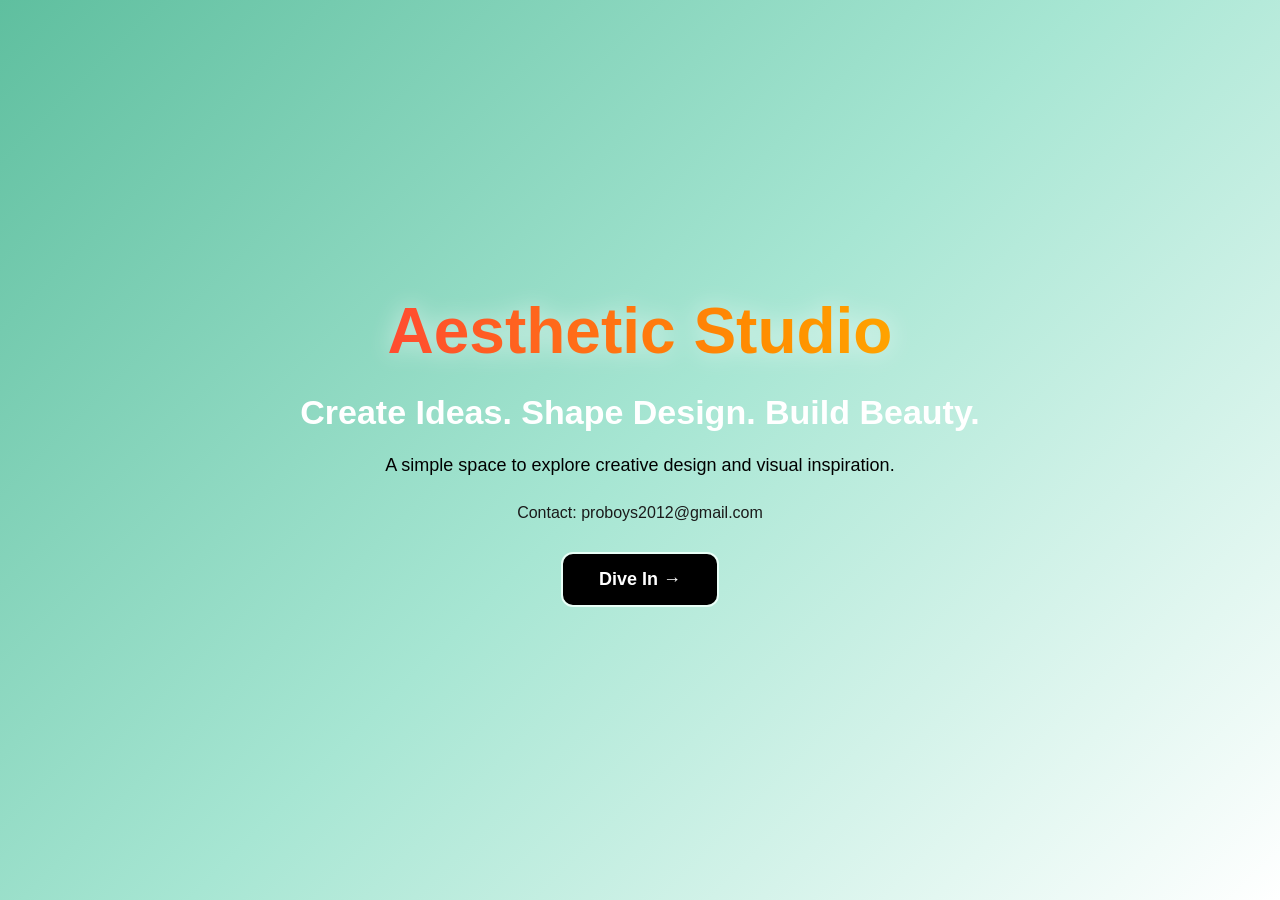
<file: index.html>
<!DOCTYPE html>
<html>

<head>

<meta charset="UTF-8">
<meta name="viewport" content="width=device-width, initial-scale=1.0">

<title>Aesthetic Studio</title>

<style>

body{
margin:0;
font-family:Arial;

/* LIGHT GREEN BLEND BACKGROUND */

background:linear-gradient(135deg,#5fbf9f,#a7e6d3,#ffffff);

color:white;

display:flex;
align-items:center;
justify-content:center;

min-height:100vh;
text-align:center;
}

/* MAIN CONTAINER */

.container{
max-width:900px;
padding:40px 20px;
}

/* RGB TITLE */

.title{

font-size:64px;
font-weight:bold;
margin-bottom:25px;

background:linear-gradient(90deg,#ff3c3c,#ff8c00,#ffd700,#32cd32,#00d4ff,#4169e1,#a020f0);
background-size:400%;

-webkit-background-clip:text;
-webkit-text-fill-color:transparent;

animation:rgbMove 6s linear infinite;

/* GLOW EFFECT */

filter:drop-shadow(0 0 12px rgba(255,255,255,0.6));

}

@keyframes rgbMove{

0%{background-position:0%}
100%{background-position:400%}

}

/* BIG TEXT */

.big-text{

font-size:34px;
font-weight:bold;
color:white;
margin-bottom:20px;

}

/* SMALL DESCRIPTION */

.small-text{

font-size:18px;
color:black;
line-height:1.5;
margin-bottom:25px;

}

/* EMAIL */

.email{

font-size:16px;
color:#1a1a1a;
margin-bottom:30px;

}

/* DIVE BUTTON */

.dive-btn{

background:black;
color:white;

padding:15px 36px;

font-size:18px;
font-weight:bold;

border:2px solid #e8fff7;

border-radius:12px;

cursor:pointer;

transition:all 0.2s ease;

}

.dive-btn:hover{

transform:translateY(-3px);
box-shadow:0 8px 20px rgba(0,0,0,0.3);

}

.dive-btn:active{

transform:scale(0.95);

}

</style>

</head>

<body>

<div class="container">

<div class="title">
Aesthetic Studio
</div>

<div class="big-text">
Create Ideas. Shape Design. Build Beauty.
</div>

<div class="small-text">
A simple space to explore creative design and visual inspiration.
</div>

<div class="email">
Contact: proboys2012@gmail.com
</div>

<button class="dive-btn" onclick="window.location.href='page2.html'">
Dive In →
</button>

</div>

</body>

</html>
</file>
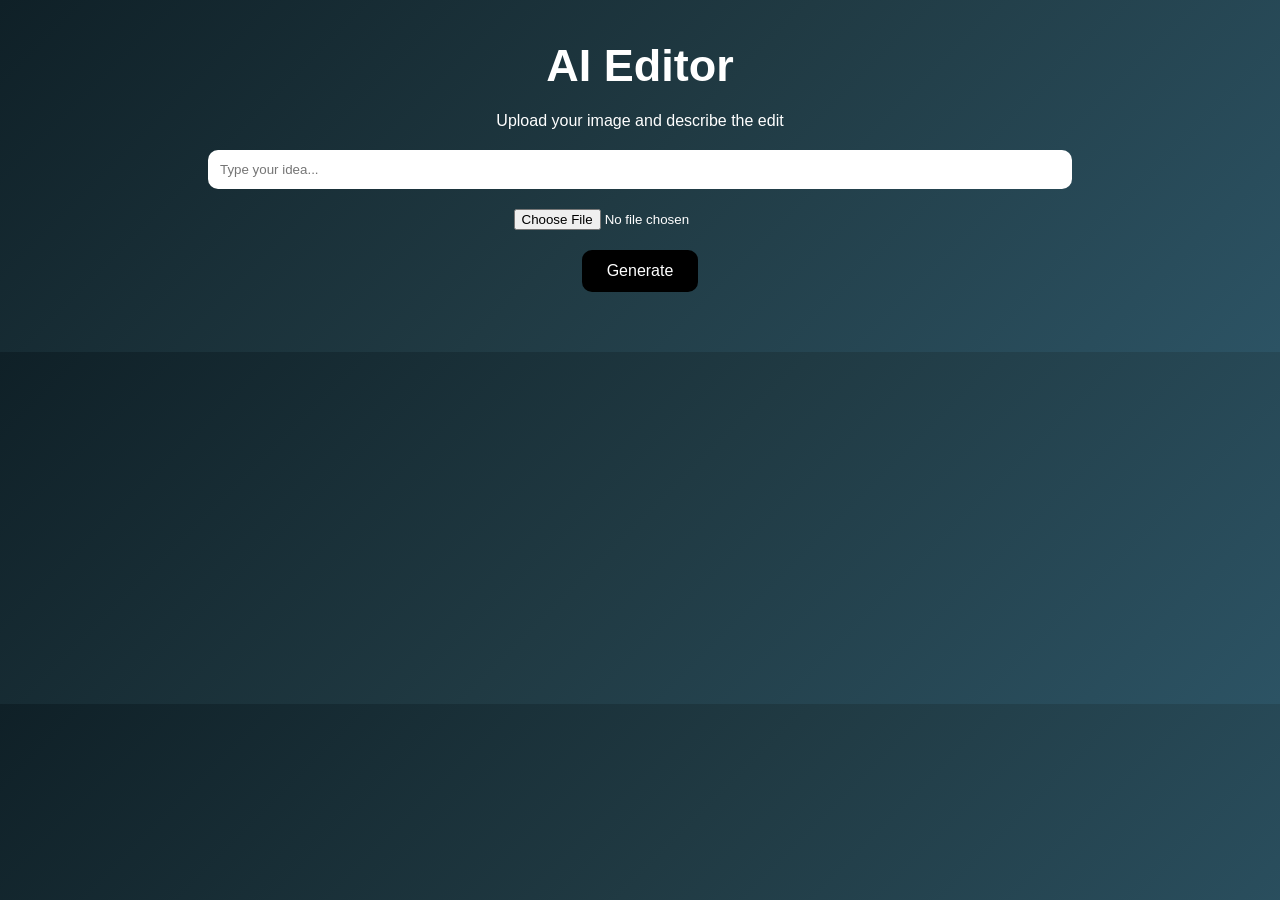
<file: ai.html>
<!DOCTYPE html>
<html>
<head>
<meta charset="UTF-8">
<meta name="viewport" content="width=device-width, initial-scale=1.0">
<title>AI Studio</title>

<style>
body{
  margin:0;
  font-family:Arial;
  background:linear-gradient(135deg,#0f2027,#203a43,#2c5364);
  color:white;
  text-align:center;
}

.container{
  padding:40px;
}

/* TITLE */
.title{
  font-size:45px;
  font-weight:bold;
  margin-bottom:20px;
}

/* INPUT */
input[type="text"]{
  width:70%;
  padding:12px;
  border-radius:10px;
  border:none;
  margin-top:20px;
}

/* FILE INPUT */
input[type="file"]{
  margin-top:20px;
  color:white;
}

/* BUTTON */
button{
  margin-top:20px;
  padding:12px 25px;
  border:none;
  border-radius:10px;
  background:black;
  color:white;
  font-size:16px;
  cursor:pointer;
  transition:0.2s;
}

button:hover{
  transform:scale(1.05);
}

/* RESULT */
.result{
  margin-top:20px;
  font-size:16px;
  color:#ccc;
}

/* IMAGE PREVIEW */
.preview{
  margin-top:20px;
  max-width:300px;
  border-radius:12px;
  display:none;
}
</style>
</head>

<body>

<div class="container">

<div class="title">AI Editor</div>

<div>Upload your image and describe the edit</div>

<!-- TEXT INPUT -->
<input type="text" id="textInput" placeholder="Type your idea...">

<br>

<!-- FILE UPLOAD -->
<input type="file" id="imageInput" accept="image/*">

<br>

<!-- BUTTON -->
<button onclick="generate()">Generate</button>

<!-- IMAGE PREVIEW -->
<img id="preview" class="preview">

<!-- RESULT -->
<div id="result" class="result"></div>

</div>

<script>
const imageInput = document.getElementById("imageInput");
const preview = document.getElementById("preview");

imageInput.addEventListener("change", function(){
  const file = this.files[0];
  if(file){
    preview.src = URL.createObjectURL(file);
    preview.style.display = "block";
  }
});

function generate(){
  const text = document.getElementById("textInput").value;
  const result = document.getElementById("result");

  if(text === ""){
    result.innerHTML = "⚠ Please enter your idea";
    return;
  }

  result.innerHTML = "✨ Generating...";

  setTimeout(()=>{
    result.innerHTML = "✨ Suggestion: Increase contrast, add glow, and smooth tones for aesthetic look.";
  },1500);
}
</script>

</body>
</html>
</file>
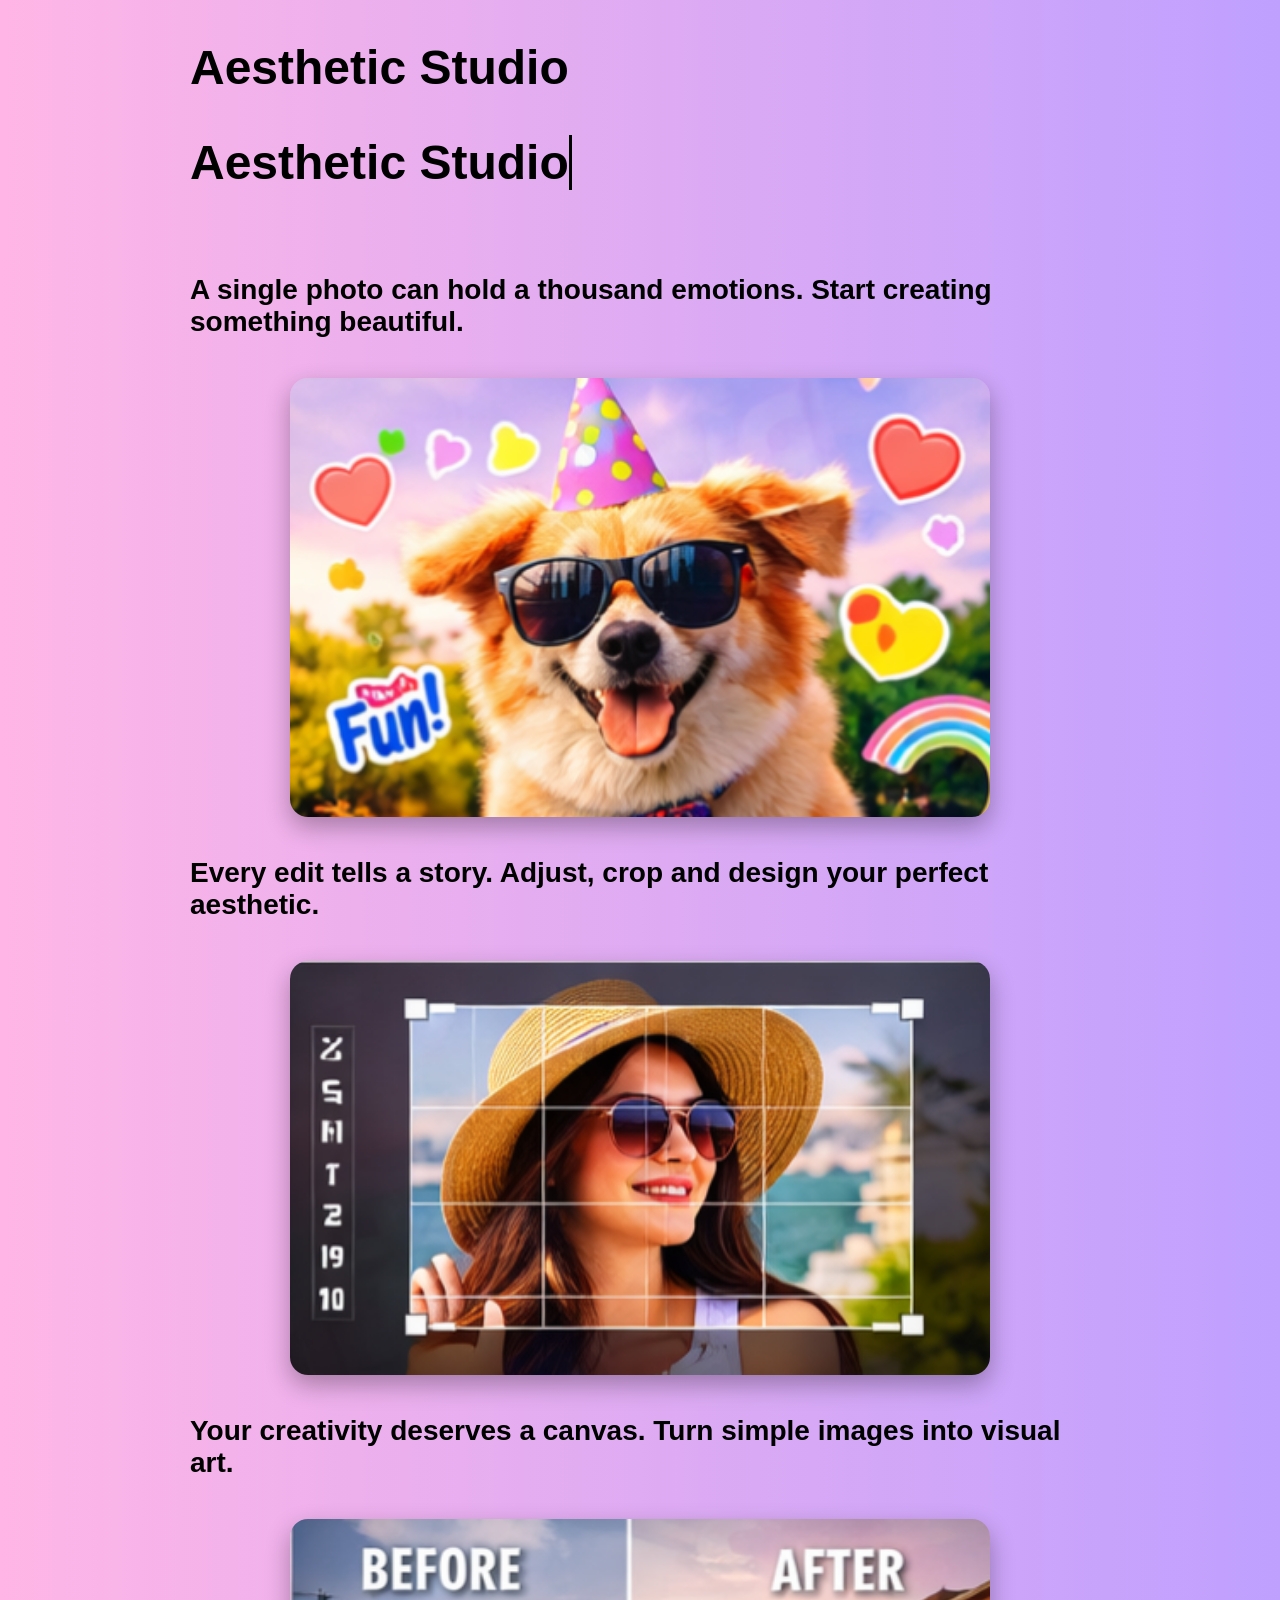
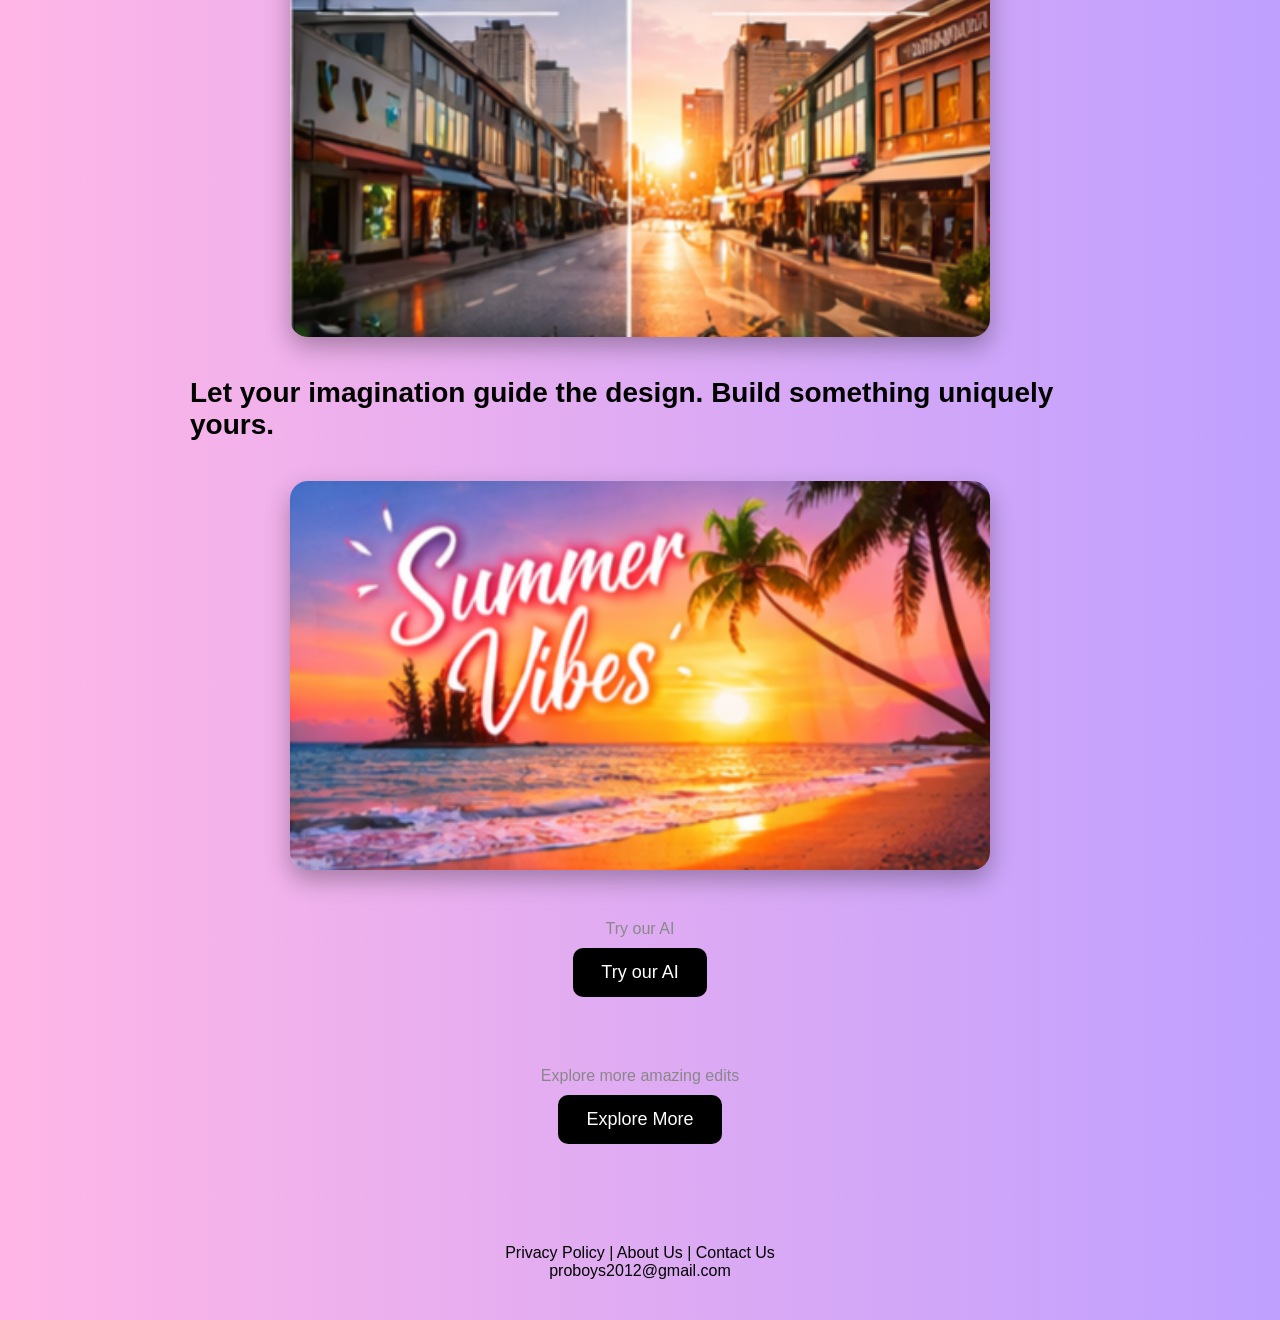
<file: page2.html>
<!DOCTYPE html>
<html>

<head>
<meta charset="UTF-8">
<meta name="viewport" content="width=device-width, initial-scale=1.0">
<title>Aesthetic Studio - Page 2</title>
<style>
body {
  margin:0;
  font-family:Arial;
  background:linear-gradient(to right,#ffb6e6,#bfa0ff); /* pink → purple */
  color:black;
}

.container {
  max-width:900px;
  margin:auto;
  padding:40px;
}

/* STATIC BIG TITLE */
.main-title {
  font-size:48px;
  font-weight:bold;
  margin-bottom:40px;
  text-align:left;
}

/* TEXT BLOCK */
.text {
  font-size:28px;
  font-weight:bold;
  margin:40px 0;
}

/* PHOTO */
.photo {
  width:100%;
  max-width:700px;
  display:block;
  margin:auto;
  border-radius:18px;
  box-shadow:0 10px 25px rgba(0,0,0,0.3);
  margin-bottom:40px;
  opacity:0;
  transform: translateY(30px);
  transition: all 1s ease;
}

/* IMAGE ANIMATION ON SCROLL */
.photo.show {
  opacity:1;
  transform: translateY(0);
}

/* AI SECTION */
.ai-section {
  text-align:center;
  margin-top:50px;
}

.ai-text {
  color:#888;
  font-size:16px;
  margin-bottom:10px;
}

/* BUTTON */
.ai-button {
  background:black;
  color:white;
  padding:14px 28px;
  border:none;
  border-radius:10px;
  font-size:18px;
  cursor:pointer;
  transition: all 0.2s ease;
  margin-bottom:20px;
}
.ai-button:hover {
  background:white;
  color:black;
  border:1px solid #888;
  transform: scale(1.05);
}

/* FOOTER */
footer {
  text-align:center;
  margin-top:80px;
  font-size:16px;
}

/* TYPING ANIMATION */
.typing {
  border-right: 3px solid black;
  white-space: nowrap;
  overflow: hidden;
  display: inline-block;
  animation: typing 4s steps(15) infinite alternate;
}
@keyframes typing {
  0% { width:0; }
  50% { width:100%; }
  100% { width:0; }
}
</style>
</head>

<body>

<div class="container">

  <!-- STATIC TITLE -->
  <div class="main-title">
    Aesthetic Studio
  </div>

  <!-- TYPING ANIMATION BELOW -->
  <div class="main-title typing">
    Aesthetic Studio
  </div>

  <!-- PHOTOS AND TEXT -->
  <div class="text">A single photo can hold a thousand emotions. Start creating something beautiful.</div>
  <img src="photo1.png" class="photo">

  <div class="text">Every edit tells a story. Adjust, crop and design your perfect aesthetic.</div>
  <img src="photo2.png" class="photo">

  <div class="text">Your creativity deserves a canvas. Turn simple images into visual art.</div>
  <img src="photo3.png" class="photo">

  <div class="text">Let your imagination guide the design. Build something uniquely yours.</div>
  <img src="photo4.png" class="photo">

  <!-- AI SECTION -->
  <div class="ai-section">
    <div class="ai-text">Try our AI</div>
    <a href="ai.html">
  <button class="ai-button">Try our AI</button>
    </a>  </div>

  <!-- EXPLORE MORE BUTTON -->
  <div class="ai-section">
    <div class="ai-text" style="margin-top:20px;">Explore more amazing edits</div>
    <a href="page3.html"><button class="ai-button">Explore More</button></a>
  </div>

  <!-- FOOTER -->
  <footer>
    Privacy Policy | About Us | Contact Us <br>
    proboys2012@gmail.com
  </footer>

</div>

<script>
// Scroll-triggered image animation
const photos = document.querySelectorAll('.photo');
const options = { threshold: 0.1 };
const observer = new IntersectionObserver((entries, observer) => {
  entries.forEach(entry => {
    if(entry.isIntersecting){
      entry.target.classList.add('show');
    }
  });
}, options);
photos.forEach(photo => { observer.observe(photo); });
</script>

</body>
</html>
</file>
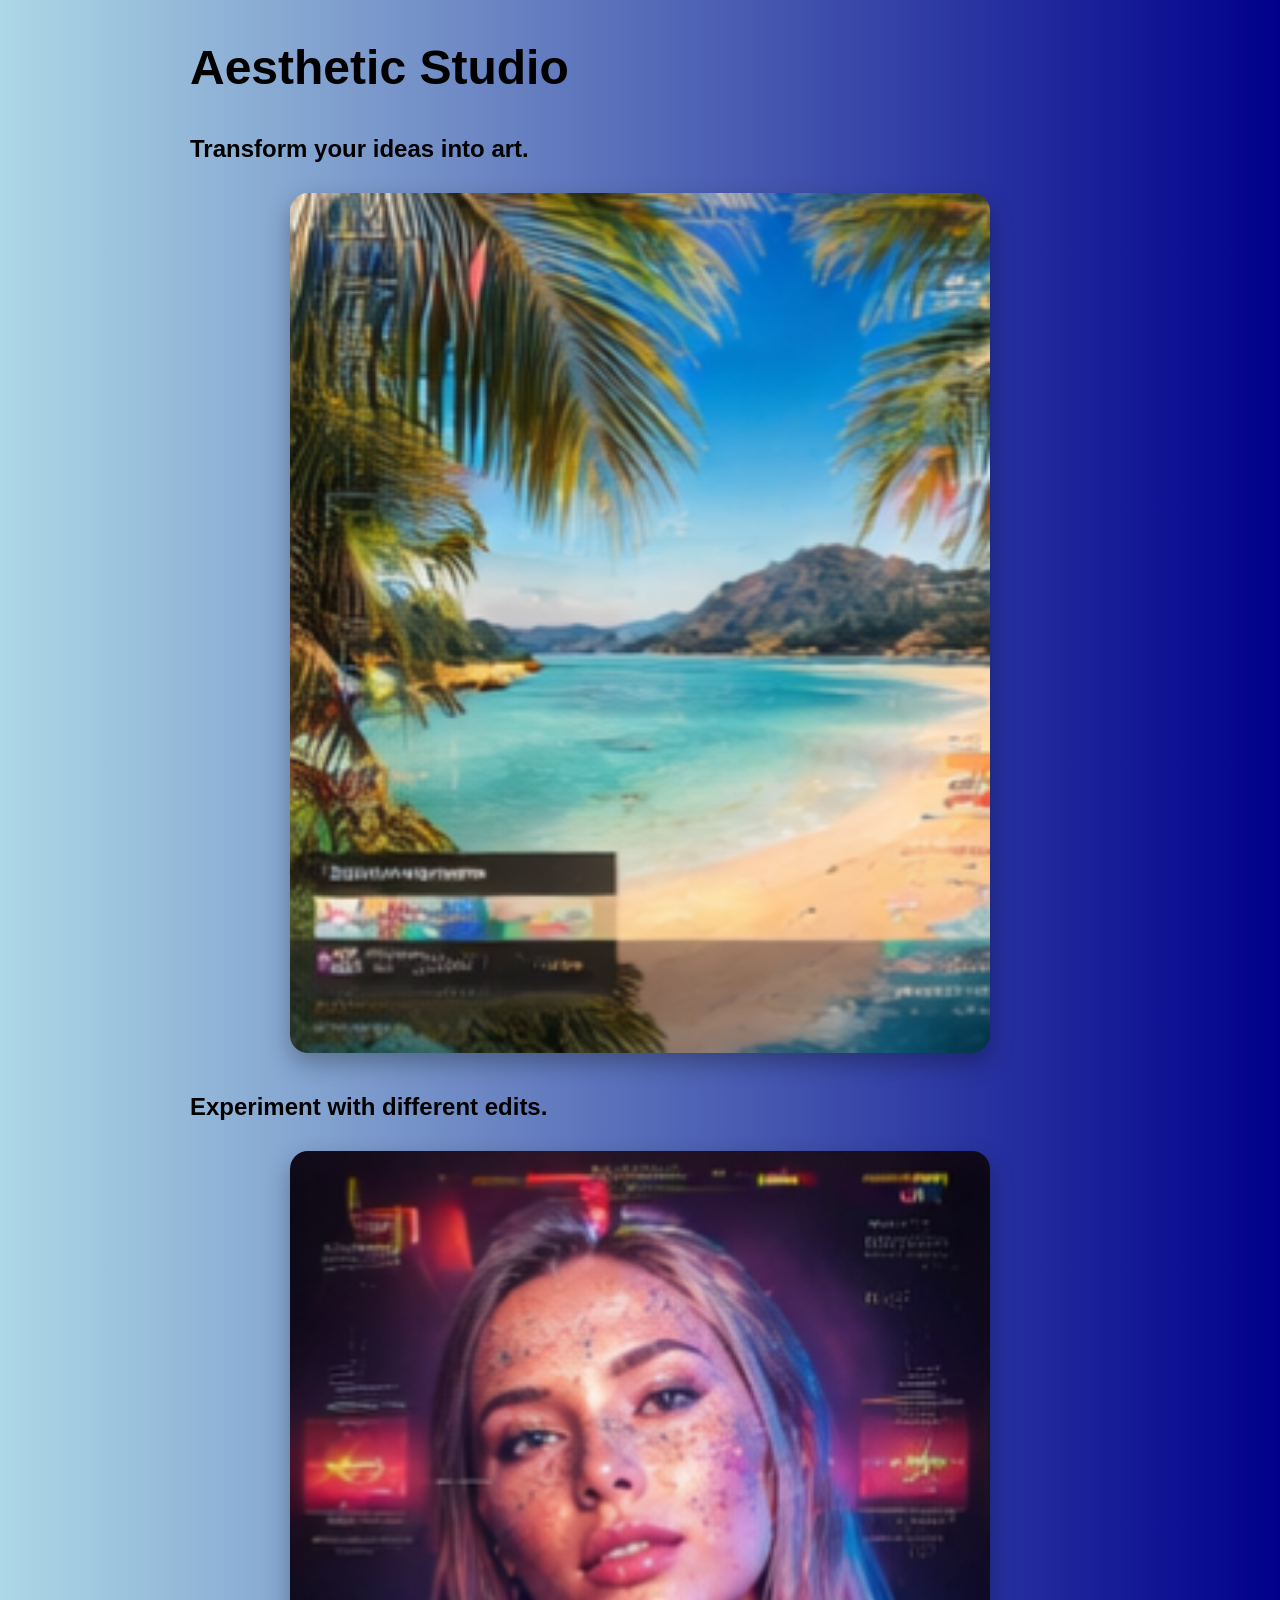
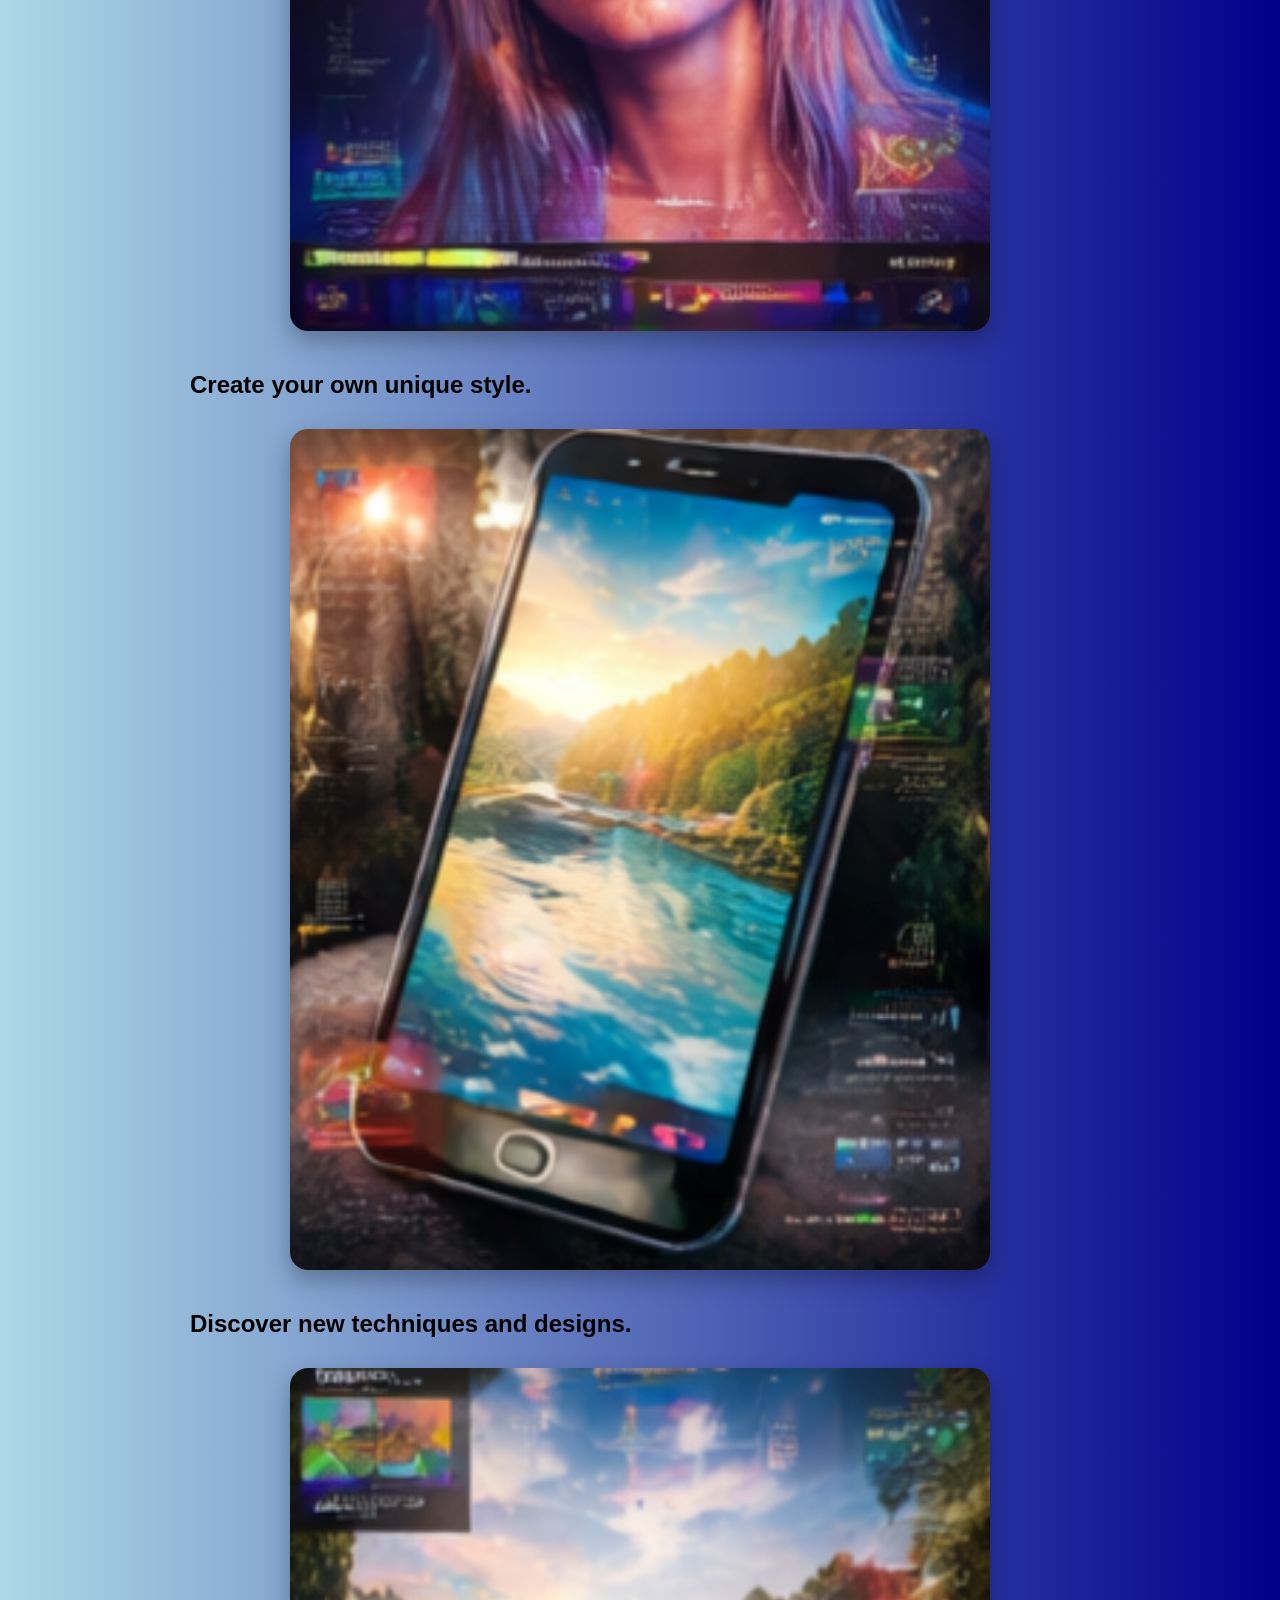
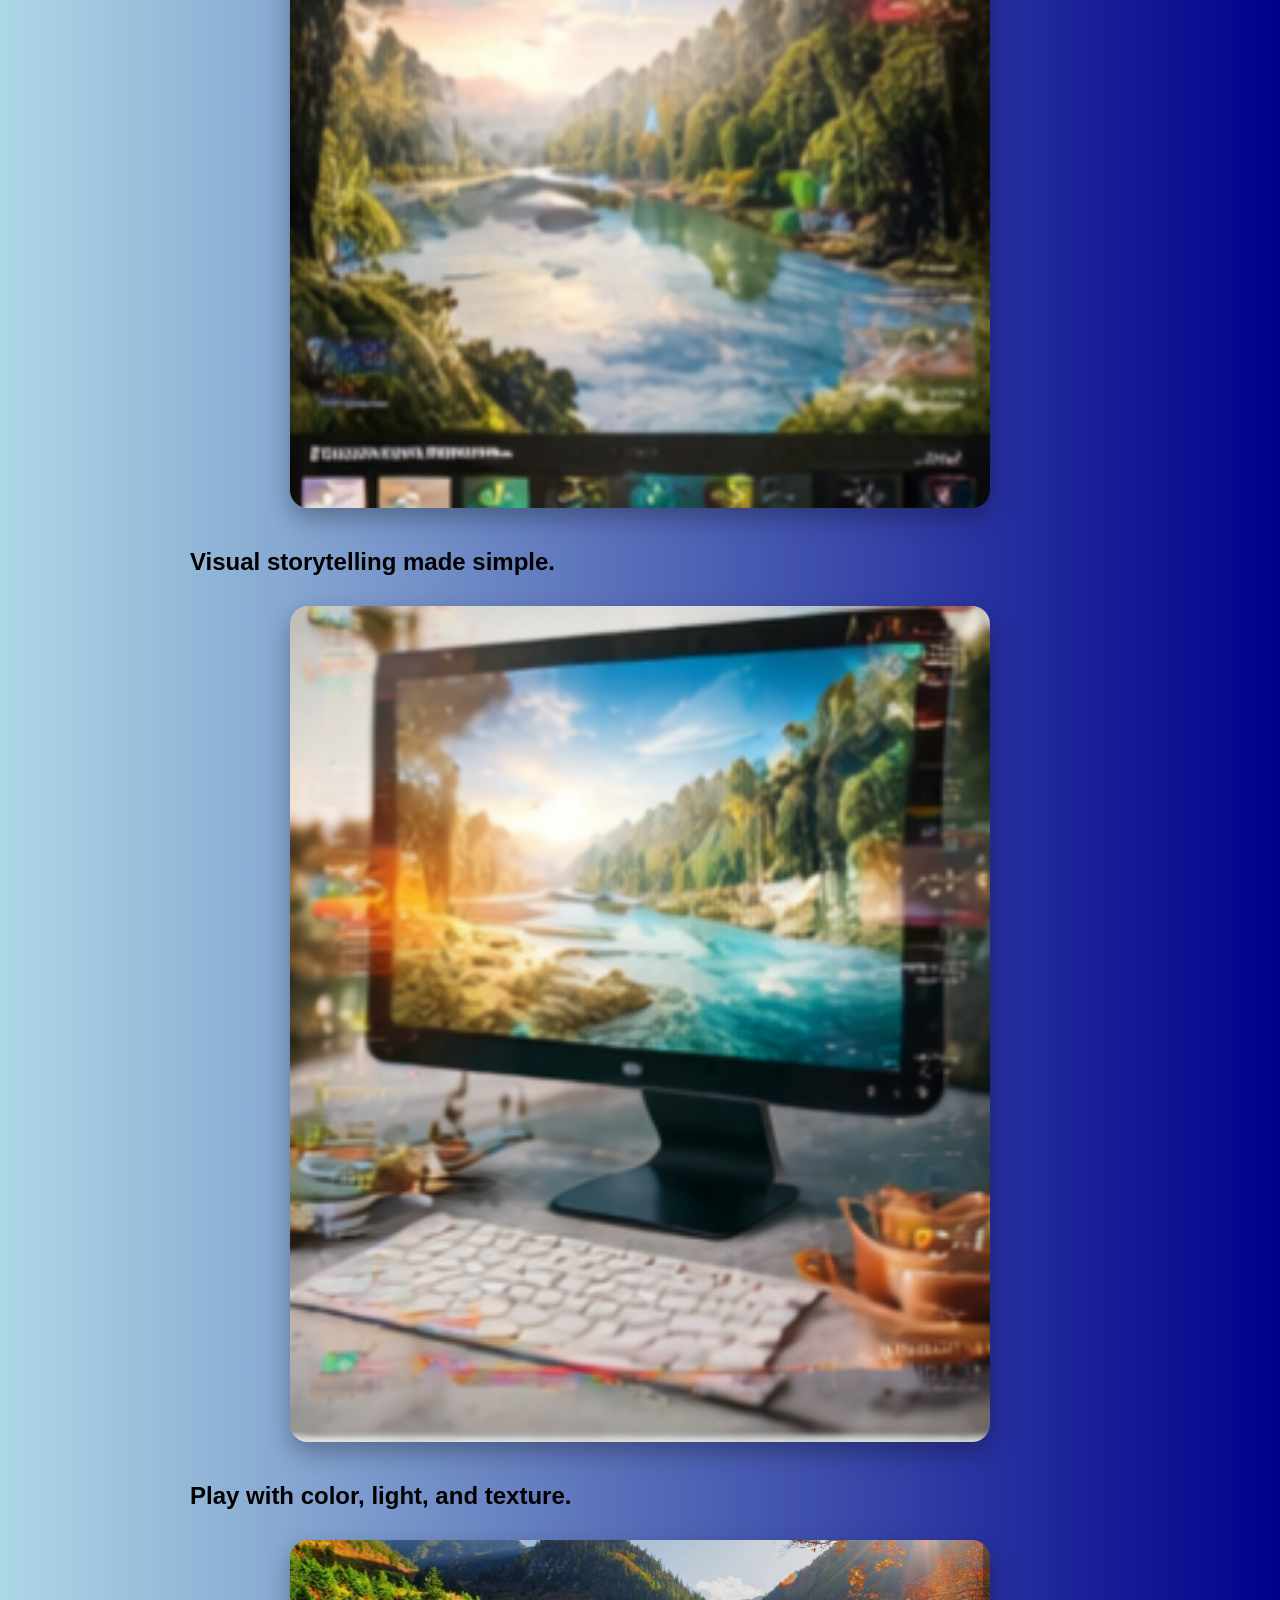
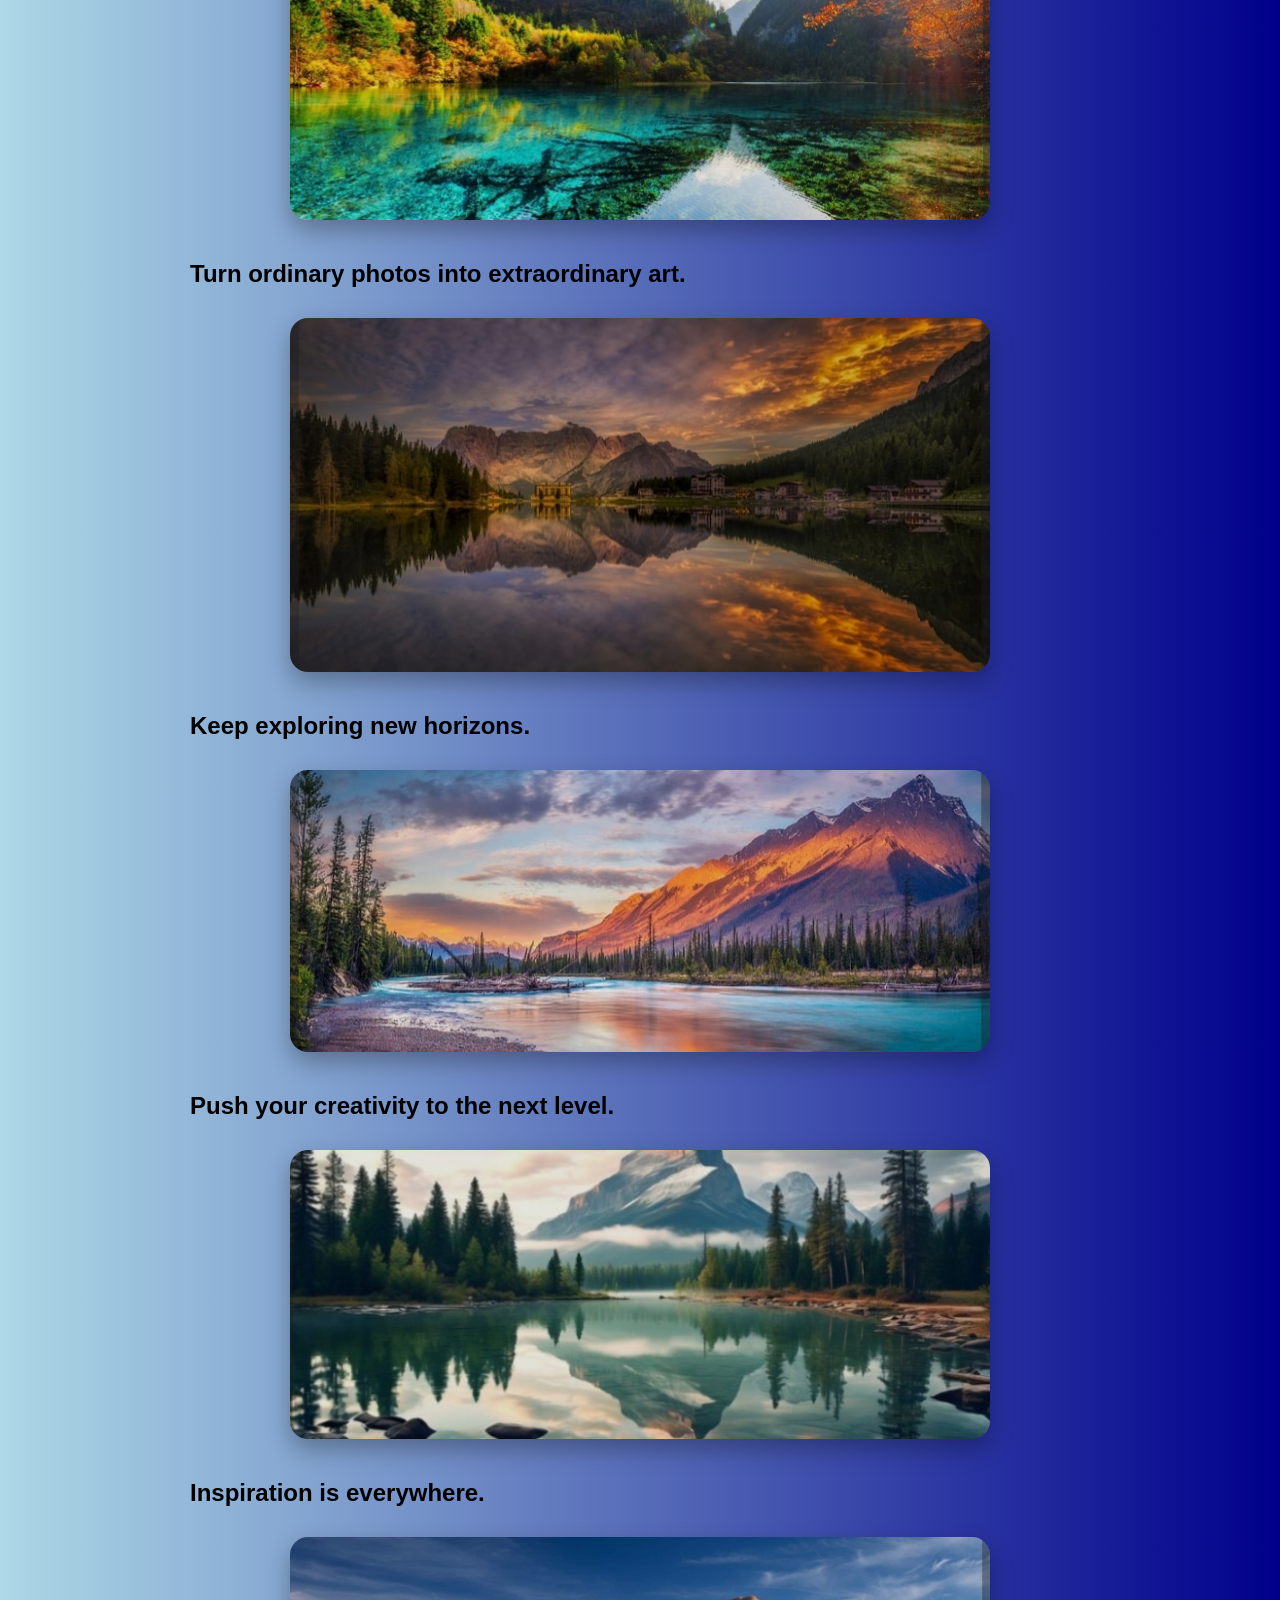
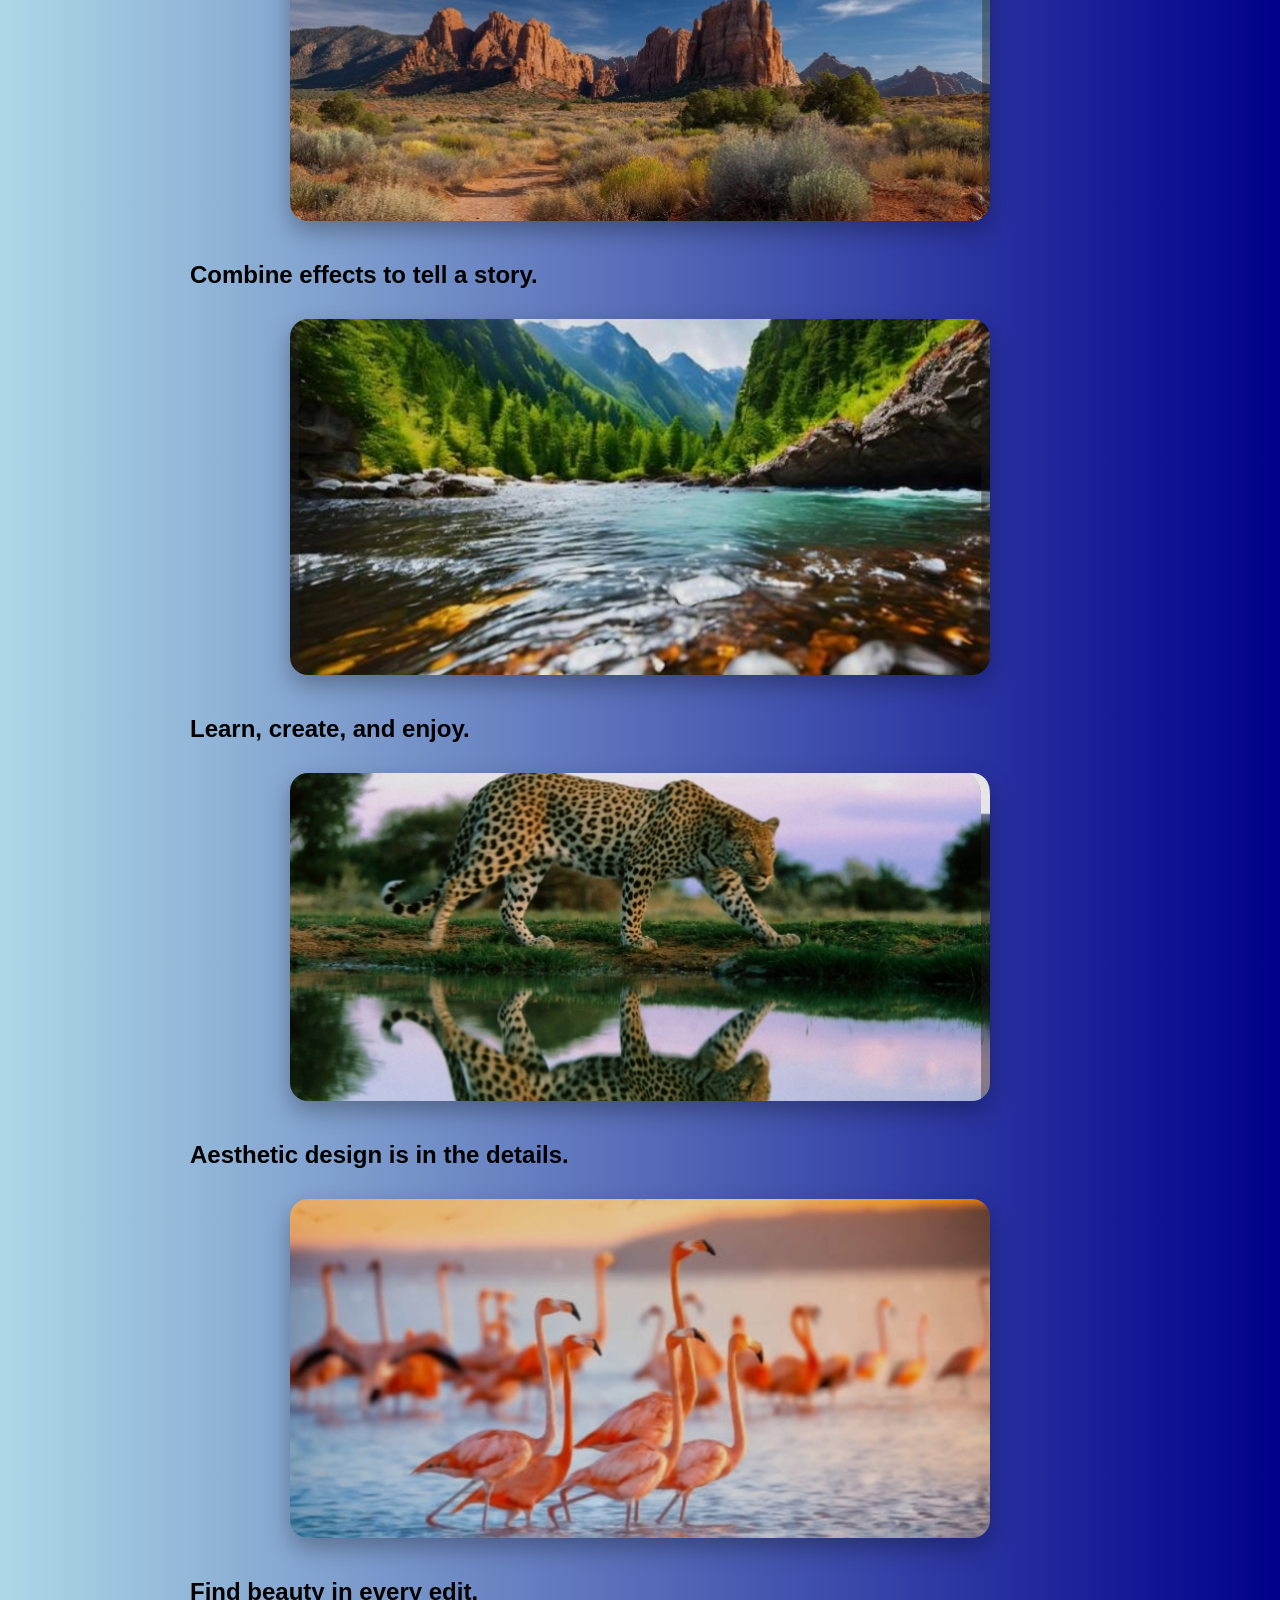
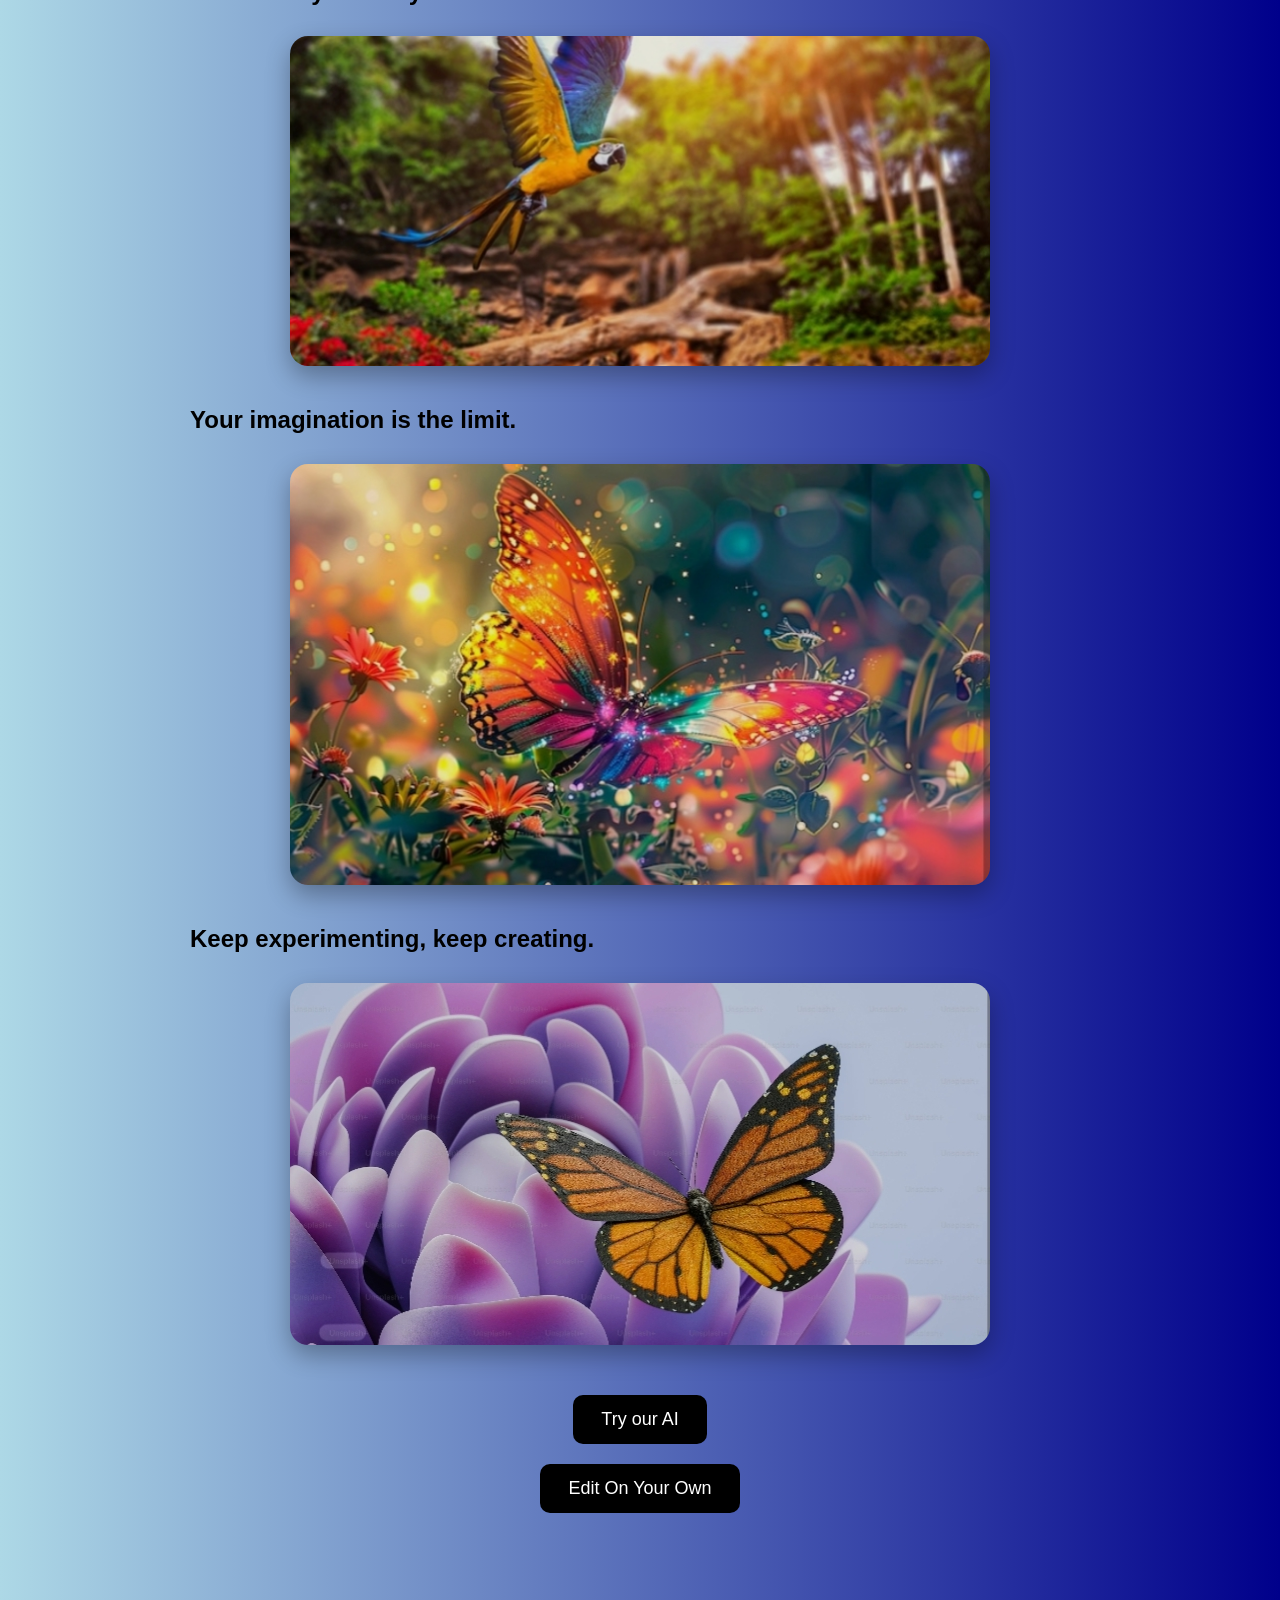
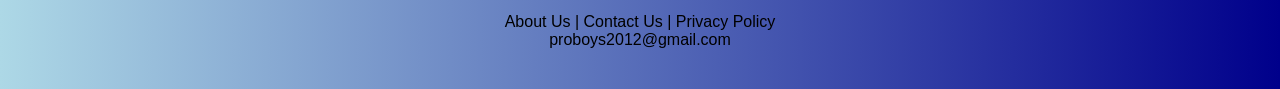
<file: page3.html>
<!DOCTYPE html>
<html lang="en">
<head>
<meta charset="UTF-8">
<meta name="viewport" content="width=device-width, initial-scale=1.0">
<title>Aesthetic Studio - Page 3</title>
<style>
body {
  margin:0;
  font-family: Arial, sans-serif;
  background: linear-gradient(to right,#add8e6,#00008b); /* light blue to dark blue */
  color:black;
  overflow-x:hidden;
}

.container {
  max-width:900px;
  margin:auto;
  padding:40px;
}

/* STATIC BIG TITLE */
.title {
  font-size:48px;
  font-weight:bold;
  text-align:left;
  margin-bottom:40px;
}

/* TEXT BLOCK */
.text {
  font-size:24px;
  font-weight:bold;
  margin:30px 0;
}

/* IMAGE STYLING */
.photo {
  width:100%;
  max-width:700px;
  display:block;
  margin:auto;
  border-radius:18px;
  box-shadow:0 10px 25px rgba(0,0,0,0.3);
  margin-bottom:40px;
  opacity:0;
  transform: translateY(30px);
  transition: all 1s ease;
}

/* IMAGE ANIMATION ON SCROLL */
.photo.show {
  opacity:1;
  transform: translateY(0);
}

/* FOOTER */
footer {
  text-align:center;
  margin-top:80px;
  font-size:16px;
  color:black;
}

.info-text {
  font-size:14px;
  color:#aaa;
  margin:15px 0;
  text-align:left;
}

@media screen and (max-width:768px) {
  .title { font-size:36px; }
  .text { font-size:20px; }
  .photo { max-width:90%; }
}

/* BUTTON STYLING */
.button-section {
  text-align:center;
  margin:50px 0;
}

.button {
  background:black;
  color:white;
  padding:14px 28px;
  border:none;
  border-radius:10px;
  font-size:18px;
  cursor:pointer;
  transition: all 0.2s ease;
  margin-bottom:20px;
}
.button:hover {
  background:white;
  color:black;
  border:1px solid #888;
  transform: scale(1.05);
}
</style>
</head>
<body>

<div class="container">

  <!-- STATIC BIG TITLE -->
  <div class="title">Aesthetic Studio</div>

  <!-- IMAGES WITH TEXT IN BETWEEN -->
  <div class="text">Transform your ideas into art.</div>
  <img src="main1.png" class="photo">

  <div class="text">Experiment with different edits.</div>
  <img src="main2.png" class="photo">

  <div class="text">Create your own unique style.</div>
  <img src="main3.png" class="photo">

  <div class="text">Discover new techniques and designs.</div>
  <img src="main4.png" class="photo">

  <div class="text">Visual storytelling made simple.</div>
  <img src="main5.png" class="photo">

  <div class="text">Play with color, light, and texture.</div>
  <img src="main6.png" class="photo">

  <div class="text">Turn ordinary photos into extraordinary art.</div>
  <img src="main7.png" class="photo">

  <div class="text">Keep exploring new horizons.</div>
  <img src="main8.png" class="photo">

  <div class="text">Push your creativity to the next level.</div>
  <img src="main9.png" class="photo">

  <div class="text">Inspiration is everywhere.</div>
  <img src="main10.png" class="photo">

  <div class="text">Combine effects to tell a story.</div>
  <img src="main11.png" class="photo">

  <div class="text">Learn, create, and enjoy.</div>
  <img src="main12.png" class="photo">

  <div class="text">Aesthetic design is in the details.</div>
  <img src="main13.png" class="photo">

  <div class="text">Find beauty in every edit.</div>
  <img src="main14.png" class="photo">

  <div class="text">Your imagination is the limit.</div>
  <img src="main15.png" class="photo">

  <div class="text">Keep experimenting, keep creating.</div>
  <img src="main16.png" class="photo">

  <!-- BUTTON SECTION -->
  <div class="button-section">
    <a href="ai.html">
  <button class="button">Try our AI</button>
</a><br>
    <button class="button">Edit On Your Own</button>
  </div>

  <!-- FOOTER -->
  <footer>
    About Us | Contact Us | Privacy Policy <br>
    proboys2012@gmail.com
  </footer>

</div>

<script>
// Scroll-triggered image animation
const photos = document.querySelectorAll('.photo');
const options = { threshold: 0.1 };

const observer = new IntersectionObserver((entries, observer) => {
  entries.forEach(entry => {
    if(entry.isIntersecting){
      entry.target.classList.add('show');
    }
  });
}, options);

photos.forEach(photo => { observer.observe(photo); });
</script>

</body>
</html>
</file>
